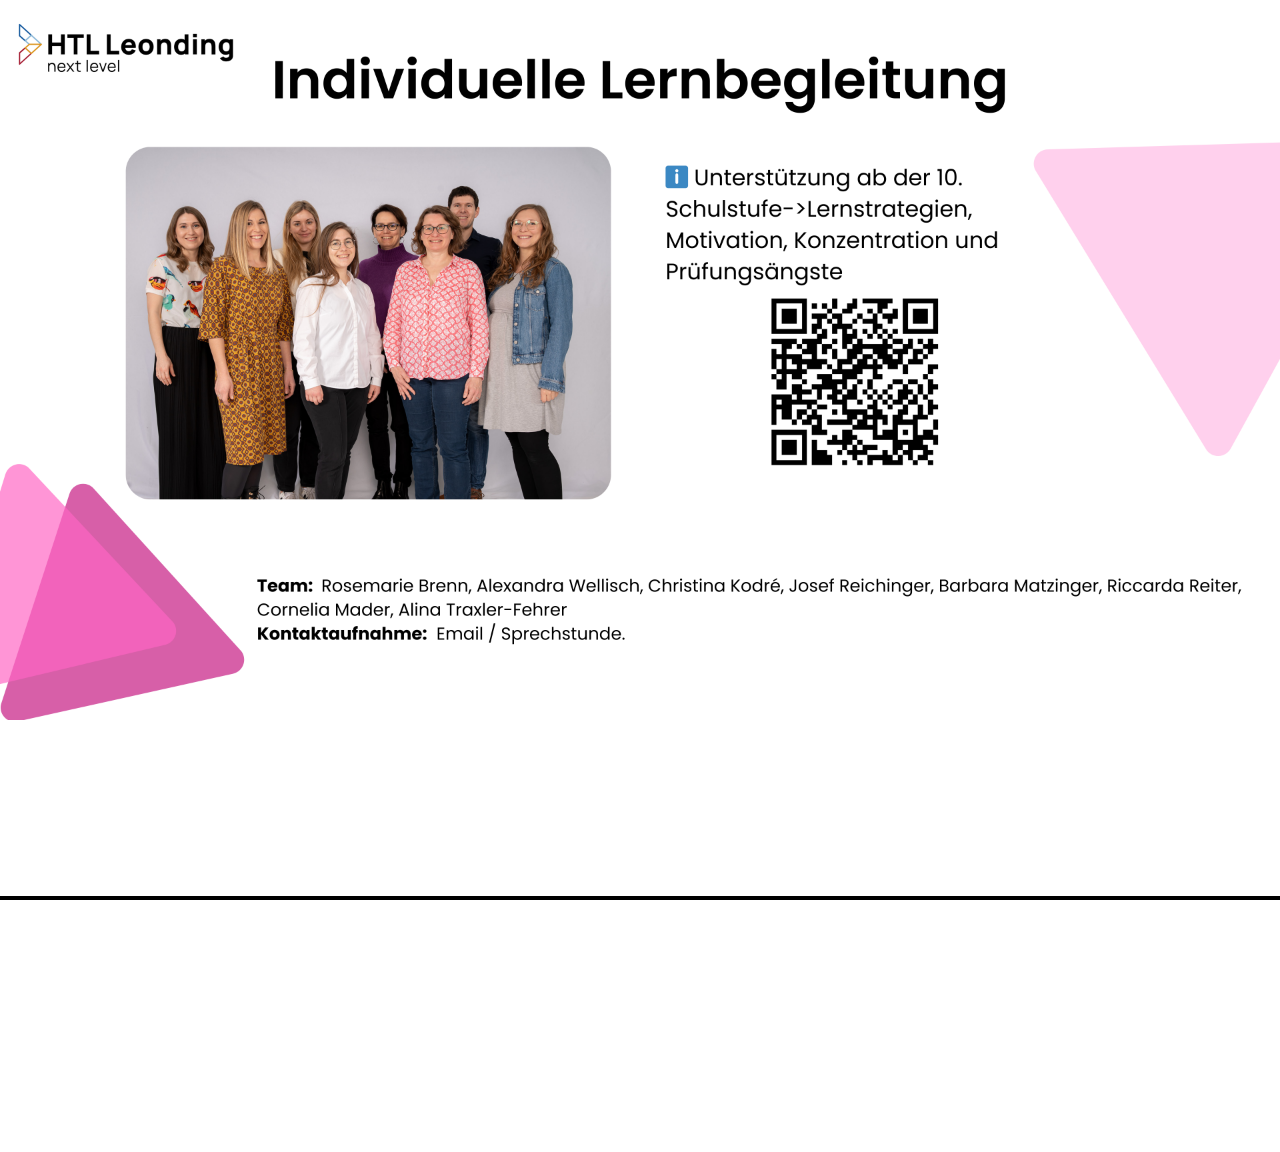
<file: index.html>
<!DOCTYPE html>
<html lang="de">

<head>
    <meta charset="UTF-8">
    <meta name="viewport" content="width=device-width, initial-scale=1.0">
    <title>Aktuelle Themen</title>
    <link rel="icon" type="image/png" href="./utils/htl-logo.png">
    <script src="https://cdn.jsdelivr.net/npm/@splidejs/splide@4.1.4/dist/js/splide.min.js"></script>
    <link href="https://cdn.jsdelivr.net/npm/@splidejs/splide@4.1.4/dist/css/splide.min.css" rel="stylesheet">
    <script src="./utils/script.js" defer></script>
    <link rel="stylesheet" href="./utils/style.css">
</head>

<body>
    <!-- Gezeigte Seiten -->
    <div class="container">
        <div class="splide" role="group" aria-label="Splide Basic HTML Example">
            <div class="splide__track">
                <ul class="splide__list">
                    <li class="splide__slide"><img class="topics" src="./images/ILB.png" alt=""></li>
                    <li class="splide__slide"><img class="topics" src="./images/GenderAndDiversity.png" alt=""></li>
                    <li class="splide__slide"><img class="topics" src="./images/MentalHealthTeam.png" alt=""></li>
                    <li class="splide__slide"><img class="topics" src="./images/Nachhilfe.png" alt=""></li>
                    <li class="splide__slide"><img class="topics" src="./images/Peers.png" alt=""></li>
                    <li class="splide__slide"><img class="topics" src="./images/Psychologen.png" alt=""></li>
                    <li class="splide__slide"><img class="topics" src="./images/Schwammerltalk.png" alt=""></li>
                    <li class="splide__slide"><img class="topics" src="./images/SocialMedia.png" alt=""></li>
                </ul>
            </div>

            <!-- progress bar element -->
            <div class="my-slider-progress">
                <div class="my-slider-progress-bar"></div>
            </div>
        </div>
    </div>

</body>

</html>
</file>
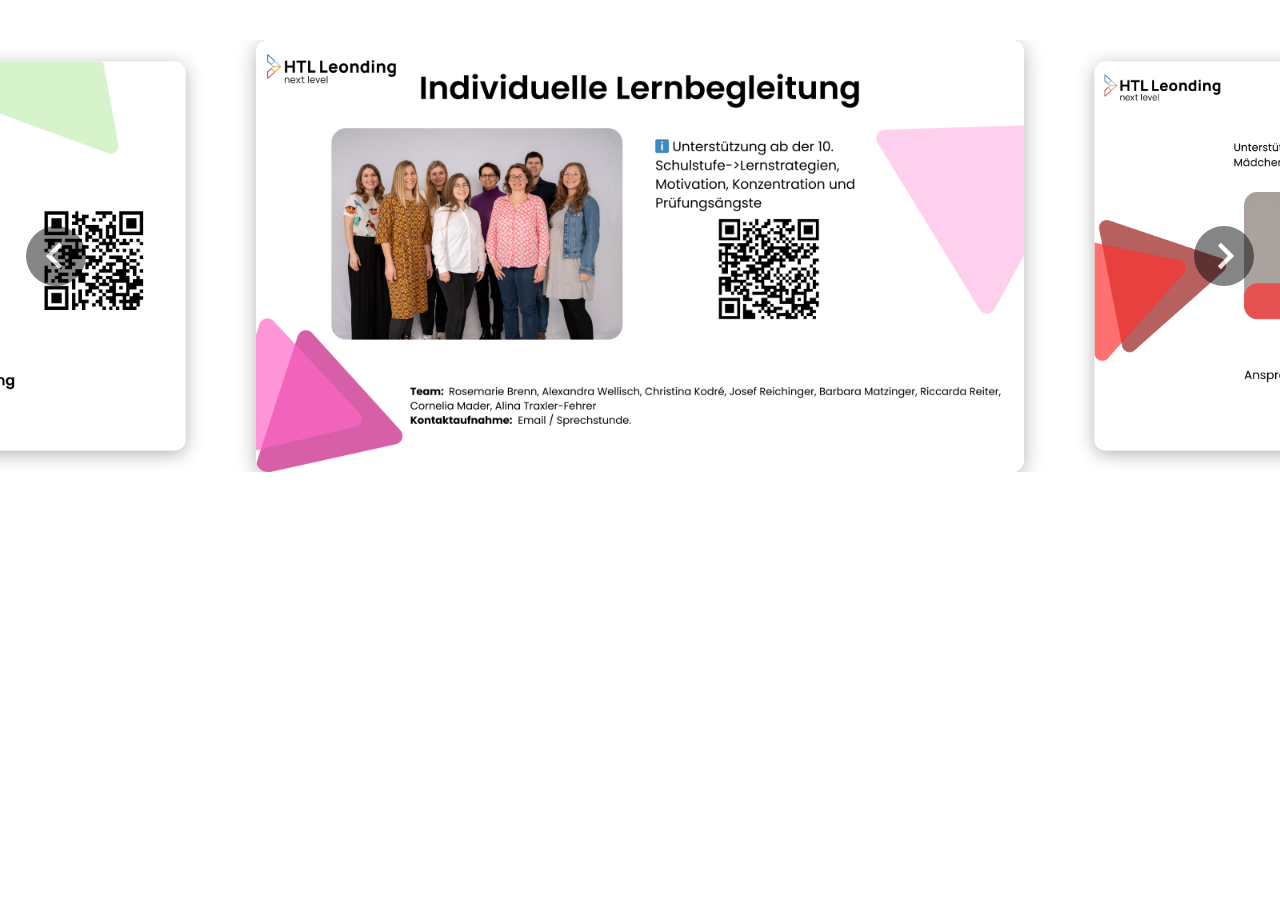
<file: homepage.html>
<!DOCTYPE html>
<html lang="de">

<head>
    <meta charset="UTF-8">
    <meta name="viewport" content="width=device-width, initial-scale=1.0">
    <title>Aktuelle Themen</title>
    <link rel="icon" type="image/png" href="./utils/htl-logo.png">
    <script src="https://cdn.jsdelivr.net/npm/@splidejs/splide@4.1.4/dist/js/splide.min.js"></script>
    <link href="https://cdn.jsdelivr.net/npm/@splidejs/splide@4.1.4/dist/css/splide.min.css" rel="stylesheet">
    <script src="./utils/scriptHomepage.js" defer></script>
    <link rel="stylesheet" href="./utils/styleHomepage.css">
</head>

<body>
    <!-- Gezeigte Seiten -->
    <div class="container">
        <div class="splide" role="group" aria-label="Splide Basic HTML Example">
            <div class="splide__track">
                <ul class="splide__list">
                    <li class="splide__slide"><img class="topics" src="./images/ILB.png" alt=""></li>
                    <li class="splide__slide"><img class="topics" src="./images/GenderAndDiversity.png" alt=""></li>
                    <li class="splide__slide"><img class="topics" src="./images/MentalHealthTeam.png" alt=""></li>
                    <li class="splide__slide"><img class="topics" src="./images/Nachhilfe.png" alt=""></li>
                    <li class="splide__slide"><img class="topics" src="./images/Peers.png" alt=""></li>
                    <li class="splide__slide"><img class="topics" src="./images/Psychologen.png" alt=""></li>
                    <li class="splide__slide"><img class="topics" src="./images/Schwammerltalk.png" alt=""></li>
                    <li class="splide__slide"><img class="topics" src="./images/SocialMedia.png" alt=""></li>
                </ul>
            </div>
        </div>
    </div>
</body>

</html>
</file>
<file: utils/style.css>
/*** allgemeine einstellungen ***/
body {
    margin: 0;
    overflow: hidden;
}

/*** slider ***/
.splide {
    width: 100vw;
    height: 100vh;
}

.splide__slide img {
    width: 100%;
    object-fit: contain;
}

.my-slider-progress {
    position: fixed;
    bottom: 0;
    left: 0;
    width: 100%;
    height: 4px;
    background: #ccc;
    z-index: 1000;
}

.my-slider-progress-bar {
    background: black;
    height: 100%;
    width: 0%;
    transition: width 2s linear; 
}
</file>
<file: utils/styleHomepage.css>
body {
  margin: 0;
  color: #fff;
  text-align: center;
  font-family: Arial, sans-serif;
  overflow-x: hidden;
}

.container {
  max-width: 100%;
  overflow: visible;
}

.splide {
  padding: 40px 0;
  overflow: visible; 
  position: relative;
}

.splide__slide img {
  display: block;
  width: 100%;
  border-radius: 12px;
  transition: transform 400ms ease;
  transform: scale(0.9);
  box-shadow: 0 4px 20px rgba(0, 0, 0, 0.3);
}

.splide__slide.is-active img {
  transform: scale(1);
}

.splide .splide__arrow {
  position: absolute;
  top: 50%;
  transform: translateY(-50%);
  width: 60px;
  height: 60px;
  border-radius: 50%;
  opacity: 0.8;
  z-index: 20;
  display: flex;
  justify-content: center;
  align-items: center;
  transition: opacity 0.3s;
}

.splide .splide__arrow:hover {
  opacity: 1;
}

.splide__arrow.splide__arrow--prev {
  left: 2vw;
  background: rgba(0, 0, 0, 0.6);
}

.splide__arrow.splide__arrow--next {
  right: 2vw; 
  background: rgba(0, 0, 0, 0.6);
}

.splide .splide__arrow svg {
  filter: invert(1);
  width: 28px;
  height: 28px;
}
</file>
